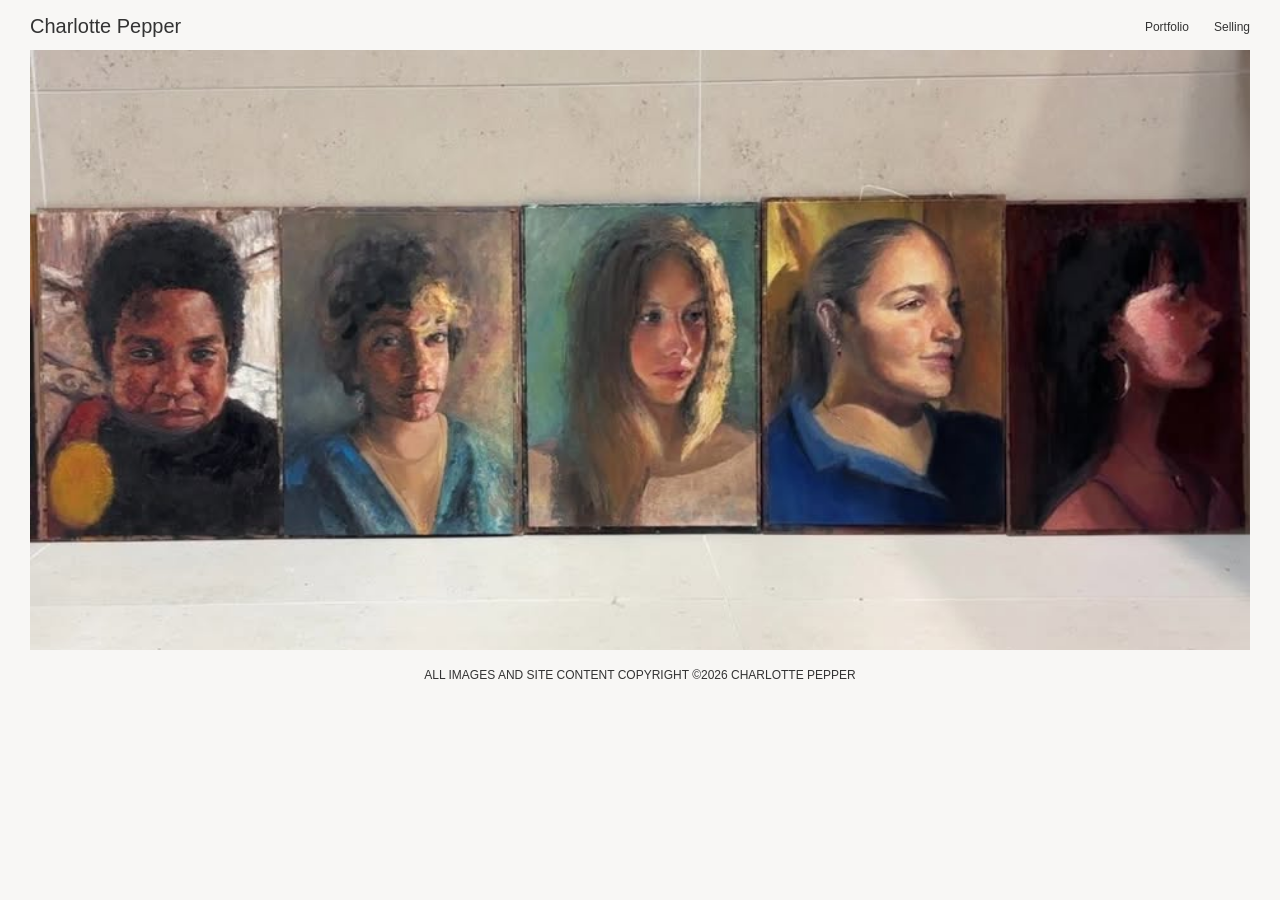
<file: index.html>
<!DOCTYPE html>
<html lang="en">
<head>
<meta charset="UTF-8">
<meta name="viewport" content="width=device-width, initial-scale=1.0">
<title>Charlotte Pepper</title>

<style>
    * {
        margin: 0;
        padding: 0;
        box-sizing: border-box;
        font-family: Arial, sans-serif;
        font-weight: normal;
        color: #333;
    }

    body {
        background: #f8f7f5;
        padding: 15px 30px;
    }

    /* Header */
    header {
        display: flex;
        justify-content: space-between;
        align-items: center;
        margin-bottom: 12px;
    }

    /* Logo / Name */
    .logo {
        font-size: 20px;
        text-decoration: none;
        color: #333;
    }

    /* Navigation */
    .top-menu {
        display: flex;
        gap: 25px;
    }

    .top-menu a {
        font-size: 12px;
        font-weight: normal;
        color: #333;
        text-decoration: none;
        transition: none;
    }

    /* Remove all hover effects */
    .logo:hover,
    .top-menu a:hover {
        color: #333;
        text-decoration: none;
        opacity: 1;
        background: none;
        transform: none;
        font-weight: normal;
    }

    /* Main image */
    .center_img {
        display: block;
        width: 100%;
        max-width: 1450px;
        height: 600px;
        object-fit: cover;
        object-position: center;
        margin: 0 auto;
    }

    /* Copyright */
    small {
        display: block;
        text-align: center;
        font-size: 12px;
        font-weight: normal;
        letter-spacing: 0;
        margin-top: 18px;
        color: #333;
    }

    @media (max-width: 600px) {
        body {
            padding: 15px;
        }

        header {
            flex-wrap: wrap;
            gap: 12px;
        }

        .top-menu {
            gap: 15px;
        }

        .center_img {
            height: 350px;
        }
    }
</style>
</head>

<body>

<header>

    <a href="Portfolio.html" class="logo">Charlotte Pepper</a>

    <nav class="top-menu">
        <a href="Portfolio.html">Portfolio</a>
        <a href="Selling.html">Selling</a>
    </nav>

</header>

<img
    class="center_img"
    src="Collection_Multicultrualism.jpg"
    alt="Collection_Multicultrualism.jpg"
>

<small>
    ALL IMAGES AND SITE CONTENT COPYRIGHT ©2026 CHARLOTTE PEPPER
</small>

</body>
</html>
</file>
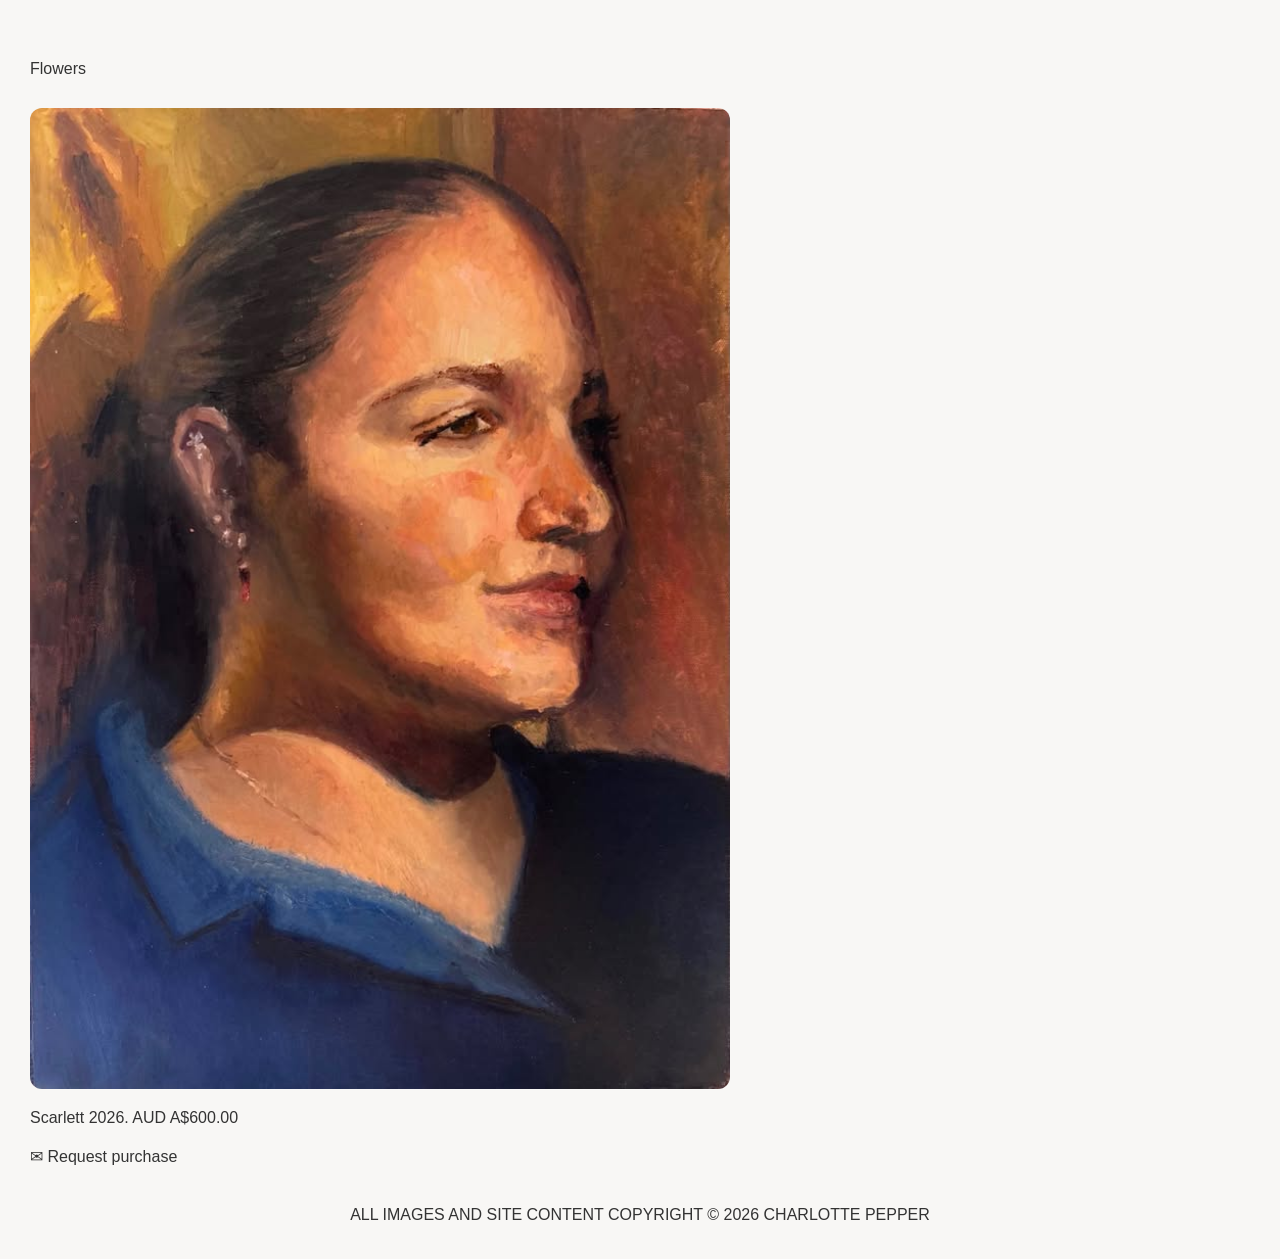
<file: "flowers.html>
<!DOCTYPE html>
<html lang="en">
<head>
<meta charset="UTF-8">
<meta name="viewport" content="width=device-width, initial-scale=1.0">
<title>Flowers</title>

<style>
    * {
        margin: 0;
        padding: 0;
        box-sizing: border-box;
        font-family: Arial, sans-serif;
        font-size: 16px;
        font-weight: normal;
        color: #333;
    }

    body {
        background: #f8f7f5;
        padding: 30px;
        min-height: 100vh;
        display: flex;
        flex-direction: column;
    }

    a {
        text-decoration: none;
    }

    h1 {
        margin-top: 30px;
        margin-bottom: 10px;
    }

    img {
        width: 100%;
        max-width: 700px;
        border-radius: 12px;
        margin-top: 20px;
        display: block;
    }

    p {
        margin-top: 20px;
    }

    .copyright {
        text-align: center;
        margin-top: auto;
        padding: 40px 0 5px;
        font-size: 16px;
        font-weight: normal;
        letter-spacing: normal;
        color: #333;
    }
</style>
</head>

<body>

<h1>Flowers</h1>

<img src="Scarlett.jpg" alt="Scarlett.jpg">

<p>Scarlett 2026. AUD A$600.00</p>

<p>
    <a href="mailto:charlotterosepepper@gmail.com">
        ✉ Request purchase
    </a>
</p>

<footer class="copyright">
    ALL IMAGES AND SITE CONTENT COPYRIGHT © 2026 CHARLOTTE PEPPER
</footer>

</body>
</html>
</file>
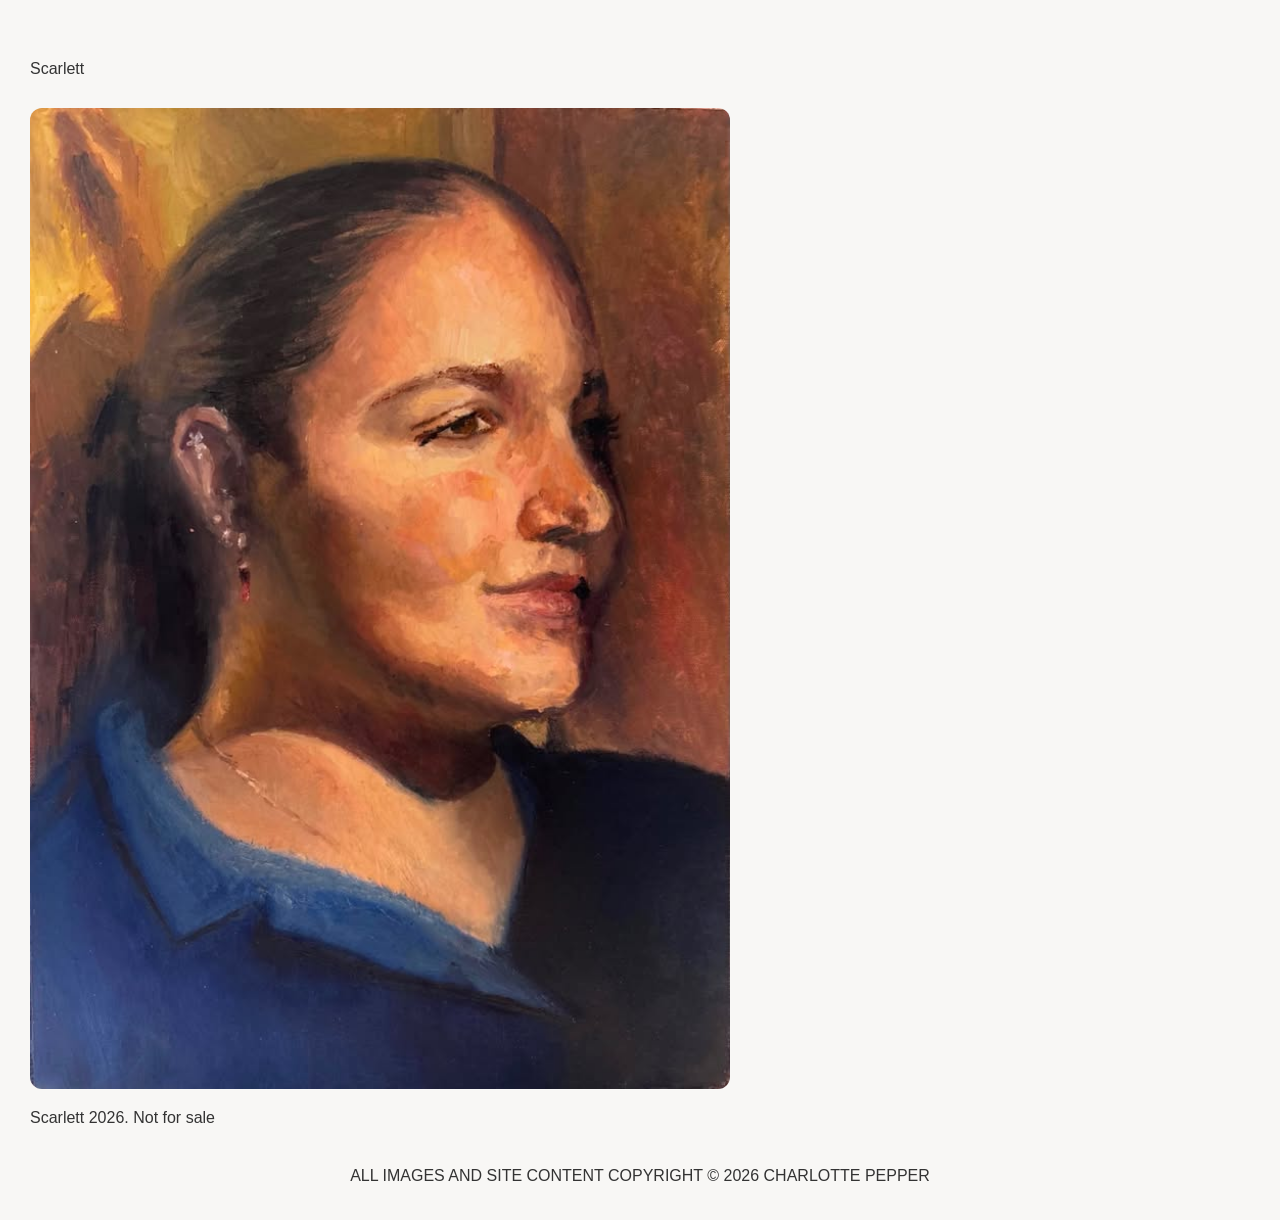
<file: landscape.html>
<!DOCTYPE html>
<html lang="en">
<head>
<meta charset="UTF-8">
<meta name="viewport" content="width=device-width, initial-scale=1.0">
<title>Landscape</title>

<style>
    * {
        margin: 0;
        padding: 0;
        box-sizing: border-box;
        font-family: Arial, sans-serif;
        font-size: 16px;
        font-weight: normal;
        color: #333;
    }

    body {
        background: #f8f7f5;
        padding: 30px;
        min-height: 100vh;
        display: flex;
        flex-direction: column;
    }

    a {
        text-decoration: none;
    }

    h1 {
        margin-top: 30px;
        margin-bottom: 10px;
    }

    img {
        width: 100%;
        max-width: 700px;
        border-radius: 12px;
        margin-top: 20px;
        display: block;
    }

    p {
        margin-top: 20px;
    }

    .copyright {
        text-align: center;
        margin-top: auto;
        padding: 40px 0 5px;
        font-size: 16px;
        font-weight: normal;
        letter-spacing: normal;
        color: #333;
    }
</style>
</head>

<body>

<h1>Scarlett</h1>

<img src="Scarlett.jpg" alt="Scarlett.jpg">

<p>Scarlett 2026. Not for sale</p>

<footer class="copyright">
    ALL IMAGES AND SITE CONTENT COPYRIGHT © 2026 CHARLOTTE PEPPER
</footer>

</body>
</html>
</file>
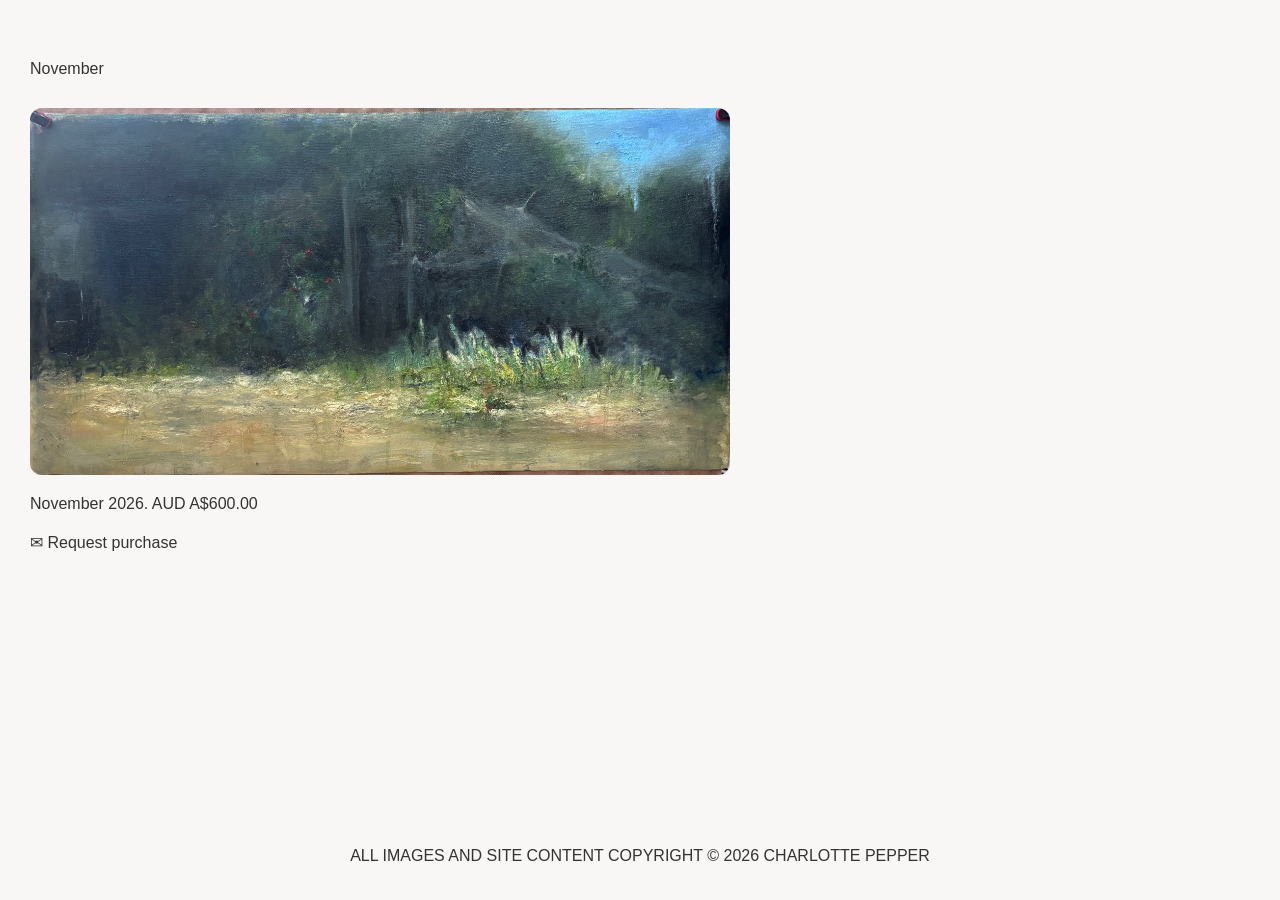
<file: November.html>
<!DOCTYPE html>
<html lang="en">
<head>
<meta charset="UTF-8">
<meta name="viewport" content="width=device-width, initial-scale=1.0">
<title>November</title>

<style>
    * {
        margin: 0;
        padding: 0;
        box-sizing: border-box;
        font-family: Arial, sans-serif;
        font-size: 16px;
        font-weight: normal;
        color: #333;
    }

    body {
        background: #f8f7f5;
        padding: 30px;
        min-height: 100vh;
        display: flex;
        flex-direction: column;
    }

    a {
        text-decoration: none;
    }

    h1 {
        margin-top: 30px;
        margin-bottom: 10px;
    }

    img {
        width: 100%;
        max-width: 700px;
        border-radius: 12px;
        margin-top: 20px;
        display: block;
    }

    p {
        margin-top: 20px;
    }

    .copyright {
        text-align: center;
        margin-top: auto;
        padding: 40px 0 5px;
        font-size: 16px;
        font-weight: normal;
        letter-spacing: normal;
        color: #333;
    }
</style>
</head>

<body>

<h1>November</h1>

<img src="November.jpg" alt="November.jpg">

<p>November 2026. AUD A$600.00</p>

<p>
    <a href="mailto:charlotterosepepper@gmail.com">
        ✉ Request purchase
    </a>
</p>

<footer class="copyright">
    ALL IMAGES AND SITE CONTENT COPYRIGHT © 2026 CHARLOTTE PEPPER
</footer>

</body>
</html>
</file>
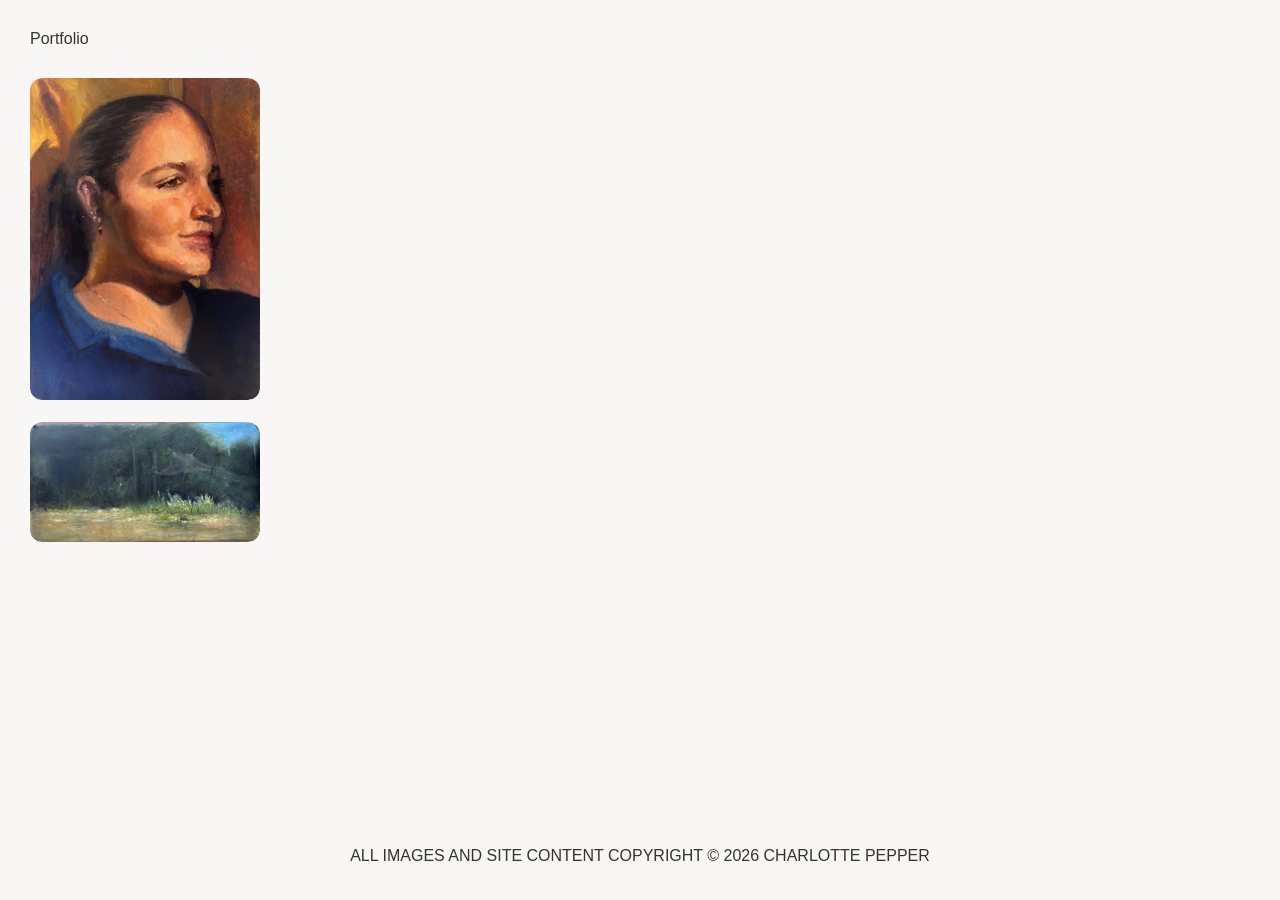
<file: Portfolio.html>
<!DOCTYPE html>
<html lang="en">
<head>
<meta charset="UTF-8">
<meta name="viewport" content="width=device-width, initial-scale=1.0">
<title>Portfolio</title>

<style>
    * {
        margin: 0;
        padding: 0;
        box-sizing: border-box;
        font-family: Arial, sans-serif;
        font-size: 16px;
        font-weight: normal;
        color: #333;
    }

    body {
        background: #f8f7f5;
        padding: 30px;
        min-height: 100vh;
        display: flex;
        flex-direction: column;
    }

    h1 {
        text-align: left;
        margin-bottom: 30px;
    }

    .gallery {
        columns: 5;
        column-gap: 18px;
        flex: 1;
    }

    .gallery-item {
        display: inline-block;
        width: 100%;
        margin-bottom: 18px;
        break-inside: avoid;
        overflow: hidden;
        border-radius: 12px;
        cursor: pointer;
    }

    .gallery-item img {
        width: 100%;
        display: block;
        border-radius: 12px;
        transition: transform 0.3s ease;
    }

    .gallery-item:hover img {
        transform: scale(1.04);
    }

    @media (max-width: 1000px) {
        .gallery { columns: 4; }
    }

    @media (max-width: 700px) {
        .gallery { columns: 3; }
    }

    @media (max-width: 450px) {
        .gallery { columns: 2; }
    }

    .copyright {
        text-align: center;
        font-size: 16px;
        font-weight: normal;
        letter-spacing: normal;
        margin-top: 40px;
        padding: 20px 0 5px;
        color: #333;
    }
</style>
</head>

<body>

<h1>Portfolio</h1>

<div class="gallery">

    <a href="Scarlett.html" class="gallery-item">
        <img src="Scarlett.jpg" alt="Scarlett.jpg">
    </a>
   
       <a href="November.html" class="gallery-item">
        <img src="November.jpg" alt="November.jpg">
    </a>

</div>

<footer class="copyright">
    ALL IMAGES AND SITE CONTENT COPYRIGHT © 2026 CHARLOTTE PEPPER
</footer>

</body>
</html>
</file>
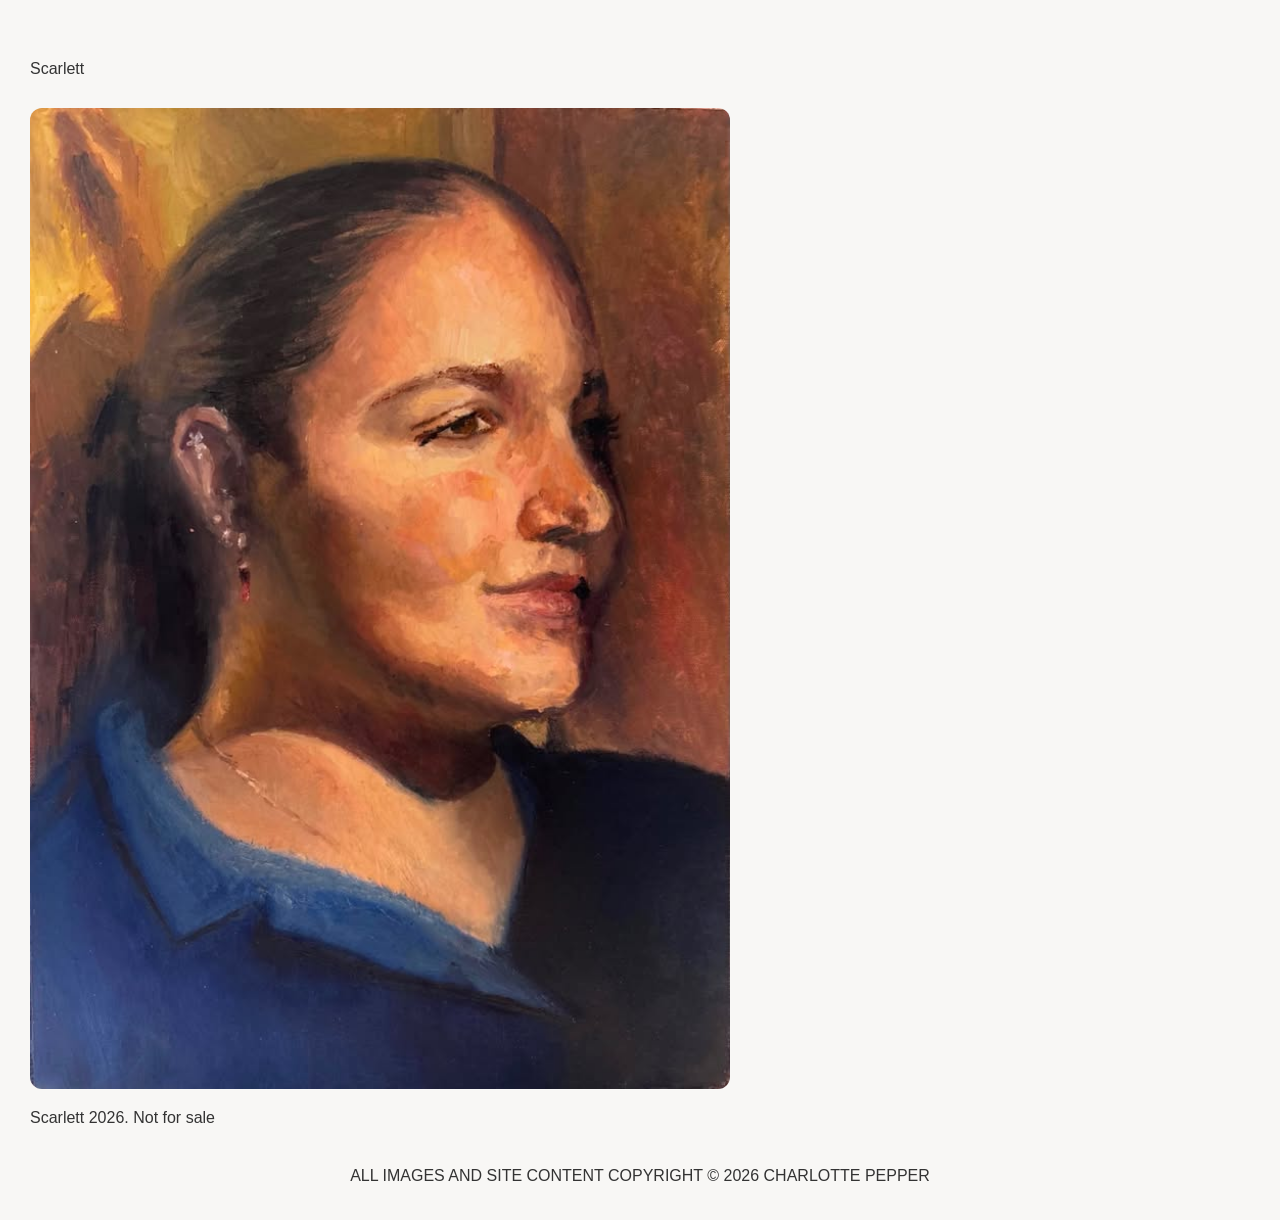
<file: Scarlett.html>
<!DOCTYPE html>
<html lang="en">
<head>
<meta charset="UTF-8">
<meta name="viewport" content="width=device-width, initial-scale=1.0">
<title>Scarlett</title>

<style>
    * {
        margin: 0;
        padding: 0;
        box-sizing: border-box;
        font-family: Arial, sans-serif;
        font-size: 16px;
        font-weight: normal;
        color: #333;
    }

    body {
        background: #f8f7f5;
        padding: 30px;
        min-height: 100vh;
        display: flex;
        flex-direction: column;
    }

    a {
        text-decoration: none;
    }

    h1 {
        margin-top: 30px;
        margin-bottom: 10px;
    }

    img {
        width: 100%;
        max-width: 700px;
        border-radius: 12px;
        margin-top: 20px;
        display: block;
    }

    p {
        margin-top: 20px;
    }

    .copyright {
        text-align: center;
        margin-top: auto;
        padding: 40px 0 5px;
        font-size: 16px;
        font-weight: normal;
        letter-spacing: normal;
        color: #333;
    }
</style>
</head>

<body>

<h1>Scarlett</h1>

<img src="Scarlett.jpg" alt="Scarlett.jpg">

<p>Scarlett 2026. Not for sale</p>

<footer class="copyright">
    ALL IMAGES AND SITE CONTENT COPYRIGHT © 2026 CHARLOTTE PEPPER
</footer>

</body>
</html>
</file>
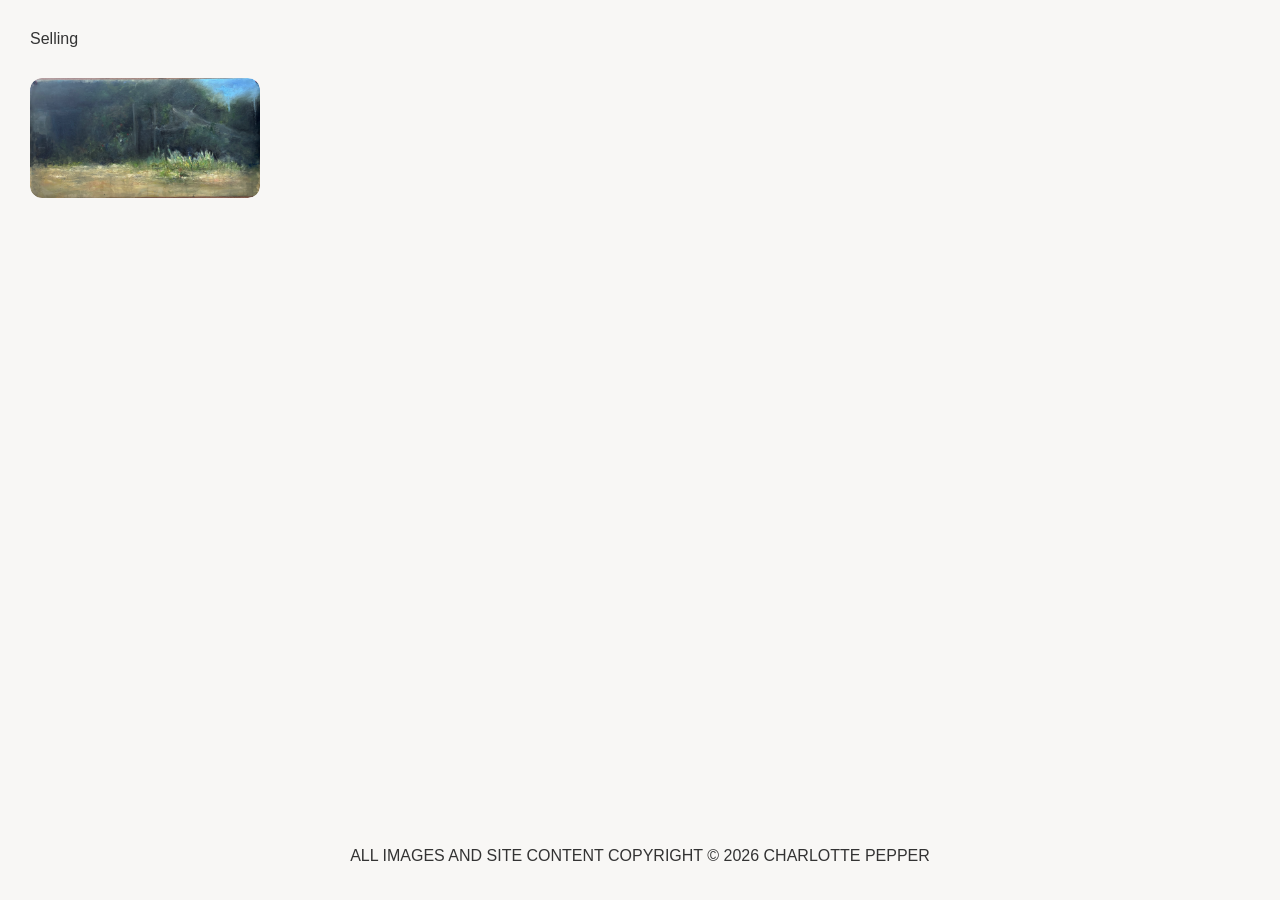
<file: Selling.html>
<!DOCTYPE html>
<html lang="en">
<head>
<meta charset="UTF-8">
<meta name="viewport" content="width=device-width, initial-scale=1.0">
<title>Selling</title>

<style>
    * {
        margin: 0;
        padding: 0;
        box-sizing: border-box;
        font-family: Arial, sans-serif;
        font-size: 16px;
        font-weight: normal;
        color: #333;
    }

    body {
        background: #f8f7f5;
        padding: 30px;
        min-height: 100vh;
        display: flex;
        flex-direction: column;
    }

    h1 {
        text-align: left;
        margin-bottom: 30px;
    }

    .gallery {
        columns: 5;
        column-gap: 18px;
        flex: 1;
    }

    .gallery-item {
        display: inline-block;
        width: 100%;
        margin-bottom: 18px;
        break-inside: avoid;
        overflow: hidden;
        border-radius: 12px;
        cursor: pointer;
    }

    .gallery-item img {
        width: 100%;
        display: block;
        border-radius: 12px;
        transition: transform 0.3s ease;
    }

    .gallery-item:hover img {
        transform: scale(1.04);
    }

    @media (max-width: 1000px) {
        .gallery { columns: 4; }
    }

    @media (max-width: 700px) {
        .gallery { columns: 3; }
    }

    @media (max-width: 450px) {
        .gallery { columns: 2; }
    }

    .copyright {
        text-align: center;
        font-size: 16px;
        font-weight: normal;
        letter-spacing: normal;
        margin-top: 40px;
        padding: 20px 0 5px;
        color: #333;
    }
</style>
</head>

<body>

<h1>Selling</h1>

<div class="gallery">

    <a href="November.html" class="gallery-item">
        <img src="November.jpg" alt="November.jpg">
    </a>

</div>

<footer class="copyright">
    ALL IMAGES AND SITE CONTENT COPYRIGHT © 2026 CHARLOTTE PEPPER
</footer>

</body>
</html>
</file>
